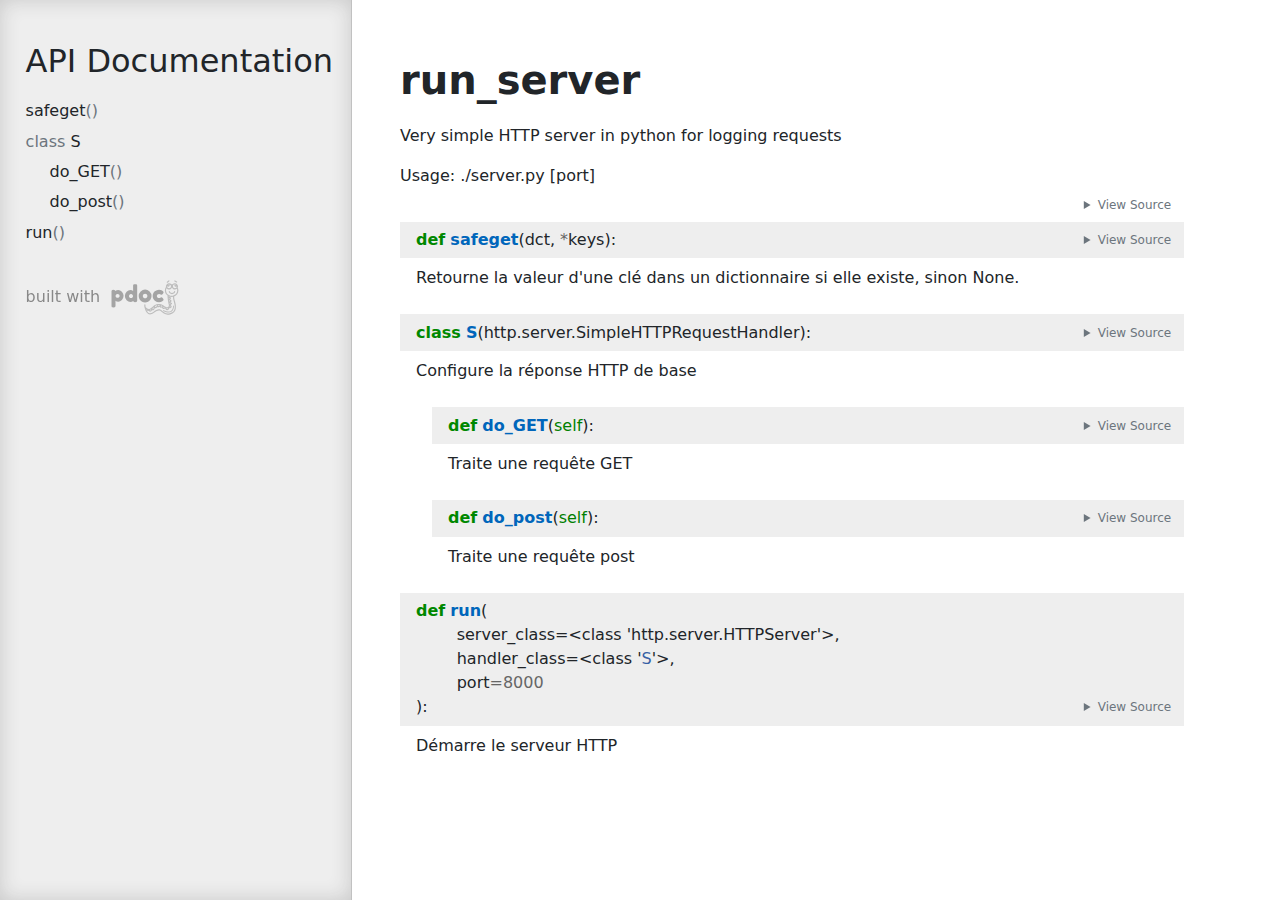
<file: docs/run_server.html>
<!doctype html>
<html lang="en">
<head>
    <meta charset="utf-8">
    <meta name="viewport" content="width=device-width, initial-scale=1">
    <meta name="generator" content="pdoc 15.0.0"/>
    <title>run_server API documentation</title>

    <style>/*! * Bootstrap Reboot v5.0.0 (https://getbootstrap.com/) * Copyright 2011-2021 The Bootstrap Authors * Copyright 2011-2021 Twitter, Inc. * Licensed under MIT (https://github.com/twbs/bootstrap/blob/main/LICENSE) * Forked from Normalize.css, licensed MIT (https://github.com/necolas/normalize.css/blob/master/LICENSE.md) */*,::after,::before{box-sizing:border-box}@media (prefers-reduced-motion:no-preference){:root{scroll-behavior:smooth}}body{margin:0;font-family:system-ui,-apple-system,"Segoe UI",Roboto,"Helvetica Neue",Arial,"Noto Sans","Liberation Sans",sans-serif,"Apple Color Emoji","Segoe UI Emoji","Segoe UI Symbol","Noto Color Emoji";font-size:1rem;font-weight:400;line-height:1.5;color:#212529;background-color:#fff;-webkit-text-size-adjust:100%;-webkit-tap-highlight-color:transparent}hr{margin:1rem 0;color:inherit;background-color:currentColor;border:0;opacity:.25}hr:not([size]){height:1px}h1,h2,h3,h4,h5,h6{margin-top:0;margin-bottom:.5rem;font-weight:500;line-height:1.2}h1{font-size:calc(1.375rem + 1.5vw)}@media (min-width:1200px){h1{font-size:2.5rem}}h2{font-size:calc(1.325rem + .9vw)}@media (min-width:1200px){h2{font-size:2rem}}h3{font-size:calc(1.3rem + .6vw)}@media (min-width:1200px){h3{font-size:1.75rem}}h4{font-size:calc(1.275rem + .3vw)}@media (min-width:1200px){h4{font-size:1.5rem}}h5{font-size:1.25rem}h6{font-size:1rem}p{margin-top:0;margin-bottom:1rem}abbr[data-bs-original-title],abbr[title]{-webkit-text-decoration:underline dotted;text-decoration:underline dotted;cursor:help;-webkit-text-decoration-skip-ink:none;text-decoration-skip-ink:none}address{margin-bottom:1rem;font-style:normal;line-height:inherit}ol,ul{padding-left:2rem}dl,ol,ul{margin-top:0;margin-bottom:1rem}ol ol,ol ul,ul ol,ul ul{margin-bottom:0}dt{font-weight:700}dd{margin-bottom:.5rem;margin-left:0}blockquote{margin:0 0 1rem}b,strong{font-weight:bolder}small{font-size:.875em}mark{padding:.2em;background-color:#fcf8e3}sub,sup{position:relative;font-size:.75em;line-height:0;vertical-align:baseline}sub{bottom:-.25em}sup{top:-.5em}a{color:#0d6efd;text-decoration:underline}a:hover{color:#0a58ca}a:not([href]):not([class]),a:not([href]):not([class]):hover{color:inherit;text-decoration:none}code,kbd,pre,samp{font-family:SFMono-Regular,Menlo,Monaco,Consolas,"Liberation Mono","Courier New",monospace;font-size:1em;direction:ltr;unicode-bidi:bidi-override}pre{display:block;margin-top:0;margin-bottom:1rem;overflow:auto;font-size:.875em}pre code{font-size:inherit;color:inherit;word-break:normal}code{font-size:.875em;color:#d63384;word-wrap:break-word}a>code{color:inherit}kbd{padding:.2rem .4rem;font-size:.875em;color:#fff;background-color:#212529;border-radius:.2rem}kbd kbd{padding:0;font-size:1em;font-weight:700}figure{margin:0 0 1rem}img,svg{vertical-align:middle}table{caption-side:bottom;border-collapse:collapse}caption{padding-top:.5rem;padding-bottom:.5rem;color:#6c757d;text-align:left}th{text-align:inherit;text-align:-webkit-match-parent}tbody,td,tfoot,th,thead,tr{border-color:inherit;border-style:solid;border-width:0}label{display:inline-block}button{border-radius:0}button:focus:not(:focus-visible){outline:0}button,input,optgroup,select,textarea{margin:0;font-family:inherit;font-size:inherit;line-height:inherit}button,select{text-transform:none}[role=button]{cursor:pointer}select{word-wrap:normal}select:disabled{opacity:1}[list]::-webkit-calendar-picker-indicator{display:none}[type=button],[type=reset],[type=submit],button{-webkit-appearance:button}[type=button]:not(:disabled),[type=reset]:not(:disabled),[type=submit]:not(:disabled),button:not(:disabled){cursor:pointer}::-moz-focus-inner{padding:0;border-style:none}textarea{resize:vertical}fieldset{min-width:0;padding:0;margin:0;border:0}legend{float:left;width:100%;padding:0;margin-bottom:.5rem;font-size:calc(1.275rem + .3vw);line-height:inherit}@media (min-width:1200px){legend{font-size:1.5rem}}legend+*{clear:left}::-webkit-datetime-edit-day-field,::-webkit-datetime-edit-fields-wrapper,::-webkit-datetime-edit-hour-field,::-webkit-datetime-edit-minute,::-webkit-datetime-edit-month-field,::-webkit-datetime-edit-text,::-webkit-datetime-edit-year-field{padding:0}::-webkit-inner-spin-button{height:auto}[type=search]{outline-offset:-2px;-webkit-appearance:textfield}::-webkit-search-decoration{-webkit-appearance:none}::-webkit-color-swatch-wrapper{padding:0}::file-selector-button{font:inherit}::-webkit-file-upload-button{font:inherit;-webkit-appearance:button}output{display:inline-block}iframe{border:0}summary{display:list-item;cursor:pointer}progress{vertical-align:baseline}[hidden]{display:none!important}</style>
    <style>/*! syntax-highlighting.css */pre{line-height:125%;}span.linenos{color:inherit; background-color:transparent; padding-left:5px; padding-right:20px;}.pdoc-code .hll{background-color:#ffffcc}.pdoc-code{background:#f8f8f8;}.pdoc-code .c{color:#3D7B7B; font-style:italic}.pdoc-code .err{border:1px solid #FF0000}.pdoc-code .k{color:#008000; font-weight:bold}.pdoc-code .o{color:#666666}.pdoc-code .ch{color:#3D7B7B; font-style:italic}.pdoc-code .cm{color:#3D7B7B; font-style:italic}.pdoc-code .cp{color:#9C6500}.pdoc-code .cpf{color:#3D7B7B; font-style:italic}.pdoc-code .c1{color:#3D7B7B; font-style:italic}.pdoc-code .cs{color:#3D7B7B; font-style:italic}.pdoc-code .gd{color:#A00000}.pdoc-code .ge{font-style:italic}.pdoc-code .gr{color:#E40000}.pdoc-code .gh{color:#000080; font-weight:bold}.pdoc-code .gi{color:#008400}.pdoc-code .go{color:#717171}.pdoc-code .gp{color:#000080; font-weight:bold}.pdoc-code .gs{font-weight:bold}.pdoc-code .gu{color:#800080; font-weight:bold}.pdoc-code .gt{color:#0044DD}.pdoc-code .kc{color:#008000; font-weight:bold}.pdoc-code .kd{color:#008000; font-weight:bold}.pdoc-code .kn{color:#008000; font-weight:bold}.pdoc-code .kp{color:#008000}.pdoc-code .kr{color:#008000; font-weight:bold}.pdoc-code .kt{color:#B00040}.pdoc-code .m{color:#666666}.pdoc-code .s{color:#BA2121}.pdoc-code .na{color:#687822}.pdoc-code .nb{color:#008000}.pdoc-code .nc{color:#0000FF; font-weight:bold}.pdoc-code .no{color:#880000}.pdoc-code .nd{color:#AA22FF}.pdoc-code .ni{color:#717171; font-weight:bold}.pdoc-code .ne{color:#CB3F38; font-weight:bold}.pdoc-code .nf{color:#0000FF}.pdoc-code .nl{color:#767600}.pdoc-code .nn{color:#0000FF; font-weight:bold}.pdoc-code .nt{color:#008000; font-weight:bold}.pdoc-code .nv{color:#19177C}.pdoc-code .ow{color:#AA22FF; font-weight:bold}.pdoc-code .w{color:#bbbbbb}.pdoc-code .mb{color:#666666}.pdoc-code .mf{color:#666666}.pdoc-code .mh{color:#666666}.pdoc-code .mi{color:#666666}.pdoc-code .mo{color:#666666}.pdoc-code .sa{color:#BA2121}.pdoc-code .sb{color:#BA2121}.pdoc-code .sc{color:#BA2121}.pdoc-code .dl{color:#BA2121}.pdoc-code .sd{color:#BA2121; font-style:italic}.pdoc-code .s2{color:#BA2121}.pdoc-code .se{color:#AA5D1F; font-weight:bold}.pdoc-code .sh{color:#BA2121}.pdoc-code .si{color:#A45A77; font-weight:bold}.pdoc-code .sx{color:#008000}.pdoc-code .sr{color:#A45A77}.pdoc-code .s1{color:#BA2121}.pdoc-code .ss{color:#19177C}.pdoc-code .bp{color:#008000}.pdoc-code .fm{color:#0000FF}.pdoc-code .vc{color:#19177C}.pdoc-code .vg{color:#19177C}.pdoc-code .vi{color:#19177C}.pdoc-code .vm{color:#19177C}.pdoc-code .il{color:#666666}</style>
    <style>/*! theme.css */:root{--pdoc-background:#fff;}.pdoc{--text:#212529;--muted:#6c757d;--link:#3660a5;--link-hover:#1659c5;--code:#f8f8f8;--active:#fff598;--accent:#eee;--accent2:#c1c1c1;--nav-hover:rgba(255, 255, 255, 0.5);--name:#0066BB;--def:#008800;--annotation:#007020;}</style>
    <style>/*! layout.css */html, body{width:100%;height:100%;}html, main{scroll-behavior:smooth;}body{background-color:var(--pdoc-background);}@media (max-width:769px){#navtoggle{cursor:pointer;position:absolute;width:50px;height:40px;top:1rem;right:1rem;border-color:var(--text);color:var(--text);display:flex;opacity:0.8;z-index:999;}#navtoggle:hover{opacity:1;}#togglestate + div{display:none;}#togglestate:checked + div{display:inherit;}main, header{padding:2rem 3vw;}header + main{margin-top:-3rem;}.git-button{display:none !important;}nav input[type="search"]{max-width:77%;}nav input[type="search"]:first-child{margin-top:-6px;}nav input[type="search"]:valid ~ *{display:none !important;}}@media (min-width:770px){:root{--sidebar-width:clamp(12.5rem, 28vw, 22rem);}nav{position:fixed;overflow:auto;height:100vh;width:var(--sidebar-width);}main, header{padding:3rem 2rem 3rem calc(var(--sidebar-width) + 3rem);width:calc(54rem + var(--sidebar-width));max-width:100%;}header + main{margin-top:-4rem;}#navtoggle{display:none;}}#togglestate{position:absolute;height:0;opacity:0;}nav.pdoc{--pad:clamp(0.5rem, 2vw, 1.75rem);--indent:1.5rem;background-color:var(--accent);border-right:1px solid var(--accent2);box-shadow:0 0 20px rgba(50, 50, 50, .2) inset;padding:0 0 0 var(--pad);overflow-wrap:anywhere;scrollbar-width:thin; scrollbar-color:var(--accent2) transparent; z-index:1}nav.pdoc::-webkit-scrollbar{width:.4rem; }nav.pdoc::-webkit-scrollbar-thumb{background-color:var(--accent2); }nav.pdoc > div{padding:var(--pad) 0;}nav.pdoc .module-list-button{display:inline-flex;align-items:center;color:var(--text);border-color:var(--muted);margin-bottom:1rem;}nav.pdoc .module-list-button:hover{border-color:var(--text);}nav.pdoc input[type=search]{display:block;outline-offset:0;width:calc(100% - var(--pad));}nav.pdoc .logo{max-width:calc(100% - var(--pad));max-height:35vh;display:block;margin:0 auto 1rem;transform:translate(calc(-.5 * var(--pad)), 0);}nav.pdoc ul{list-style:none;padding-left:0;}nav.pdoc > div > ul{margin-left:calc(0px - var(--pad));}nav.pdoc li a{padding:.2rem 0 .2rem calc(var(--pad) + var(--indent));}nav.pdoc > div > ul > li > a{padding-left:var(--pad);}nav.pdoc li{transition:all 100ms;}nav.pdoc li:hover{background-color:var(--nav-hover);}nav.pdoc a, nav.pdoc a:hover{color:var(--text);}nav.pdoc a{display:block;}nav.pdoc > h2:first-of-type{margin-top:1.5rem;}nav.pdoc .class:before{content:"class ";color:var(--muted);}nav.pdoc .function:after{content:"()";color:var(--muted);}nav.pdoc footer:before{content:"";display:block;width:calc(100% - var(--pad));border-top:solid var(--accent2) 1px;margin-top:1.5rem;padding-top:.5rem;}nav.pdoc footer{font-size:small;}</style>
    <style>/*! content.css */.pdoc{color:var(--text);box-sizing:border-box;line-height:1.5;background:none;}.pdoc .pdoc-button{cursor:pointer;display:inline-block;border:solid black 1px;border-radius:2px;font-size:.75rem;padding:calc(0.5em - 1px) 1em;transition:100ms all;}.pdoc .alert{padding:1rem 1rem 1rem calc(1.5rem + 24px);border:1px solid transparent;border-radius:.25rem;background-repeat:no-repeat;background-position:.75rem center;margin-bottom:1rem;}.pdoc .alert > em{display:none;}.pdoc .alert > *:last-child{margin-bottom:0;}.pdoc .alert.note {color:#084298;background-color:#cfe2ff;border-color:#b6d4fe;background-image:url("data:image/svg+xml,%3Csvg%20xmlns%3D%22http%3A//www.w3.org/2000/svg%22%20width%3D%2224%22%20height%3D%2224%22%20fill%3D%22%23084298%22%20viewBox%3D%220%200%2016%2016%22%3E%3Cpath%20d%3D%22M8%2016A8%208%200%201%200%208%200a8%208%200%200%200%200%2016zm.93-9.412-1%204.705c-.07.34.029.533.304.533.194%200%20.487-.07.686-.246l-.088.416c-.287.346-.92.598-1.465.598-.703%200-1.002-.422-.808-1.319l.738-3.468c.064-.293.006-.399-.287-.47l-.451-.081.082-.381%202.29-.287zM8%205.5a1%201%200%201%201%200-2%201%201%200%200%201%200%202z%22/%3E%3C/svg%3E");}.pdoc .alert.warning{color:#664d03;background-color:#fff3cd;border-color:#ffecb5;background-image:url("data:image/svg+xml,%3Csvg%20xmlns%3D%22http%3A//www.w3.org/2000/svg%22%20width%3D%2224%22%20height%3D%2224%22%20fill%3D%22%23664d03%22%20viewBox%3D%220%200%2016%2016%22%3E%3Cpath%20d%3D%22M8.982%201.566a1.13%201.13%200%200%200-1.96%200L.165%2013.233c-.457.778.091%201.767.98%201.767h13.713c.889%200%201.438-.99.98-1.767L8.982%201.566zM8%205c.535%200%20.954.462.9.995l-.35%203.507a.552.552%200%200%201-1.1%200L7.1%205.995A.905.905%200%200%201%208%205zm.002%206a1%201%200%201%201%200%202%201%201%200%200%201%200-2z%22/%3E%3C/svg%3E");}.pdoc .alert.danger{color:#842029;background-color:#f8d7da;border-color:#f5c2c7;background-image:url("data:image/svg+xml,%3Csvg%20xmlns%3D%22http%3A//www.w3.org/2000/svg%22%20width%3D%2224%22%20height%3D%2224%22%20fill%3D%22%23842029%22%20viewBox%3D%220%200%2016%2016%22%3E%3Cpath%20d%3D%22M5.52.359A.5.5%200%200%201%206%200h4a.5.5%200%200%201%20.474.658L8.694%206H12.5a.5.5%200%200%201%20.395.807l-7%209a.5.5%200%200%201-.873-.454L6.823%209.5H3.5a.5.5%200%200%201-.48-.641l2.5-8.5z%22/%3E%3C/svg%3E");}.pdoc .visually-hidden{position:absolute !important;width:1px !important;height:1px !important;padding:0 !important;margin:-1px !important;overflow:hidden !important;clip:rect(0, 0, 0, 0) !important;white-space:nowrap !important;border:0 !important;}.pdoc h1, .pdoc h2, .pdoc h3{font-weight:300;margin:.3em 0;padding:.2em 0;}.pdoc > section:not(.module-info) h1{font-size:1.5rem;font-weight:500;}.pdoc > section:not(.module-info) h2{font-size:1.4rem;font-weight:500;}.pdoc > section:not(.module-info) h3{font-size:1.3rem;font-weight:500;}.pdoc > section:not(.module-info) h4{font-size:1.2rem;}.pdoc > section:not(.module-info) h5{font-size:1.1rem;}.pdoc a{text-decoration:none;color:var(--link);}.pdoc a:hover{color:var(--link-hover);}.pdoc blockquote{margin-left:2rem;}.pdoc pre{border-top:1px solid var(--accent2);border-bottom:1px solid var(--accent2);margin-top:0;margin-bottom:1em;padding:.5rem 0 .5rem .5rem;overflow-x:auto;background-color:var(--code);}.pdoc code{color:var(--text);padding:.2em .4em;margin:0;font-size:85%;background-color:var(--accent);border-radius:6px;}.pdoc a > code{color:inherit;}.pdoc pre > code{display:inline-block;font-size:inherit;background:none;border:none;padding:0;}.pdoc > section:not(.module-info){margin-bottom:1.5rem;}.pdoc .modulename{margin-top:0;font-weight:bold;}.pdoc .modulename a{color:var(--link);transition:100ms all;}.pdoc .git-button{float:right;border:solid var(--link) 1px;}.pdoc .git-button:hover{background-color:var(--link);color:var(--pdoc-background);}.view-source-toggle-state,.view-source-toggle-state ~ .pdoc-code{display:none;}.view-source-toggle-state:checked ~ .pdoc-code{display:block;}.view-source-button{display:inline-block;float:right;font-size:.75rem;line-height:1.5rem;color:var(--muted);padding:0 .4rem 0 1.3rem;cursor:pointer;text-indent:-2px;}.view-source-button > span{visibility:hidden;}.module-info .view-source-button{float:none;display:flex;justify-content:flex-end;margin:-1.2rem .4rem -.2rem 0;}.view-source-button::before{position:absolute;content:"View Source";display:list-item;list-style-type:disclosure-closed;}.view-source-toggle-state:checked ~ .attr .view-source-button::before,.view-source-toggle-state:checked ~ .view-source-button::before{list-style-type:disclosure-open;}.pdoc .docstring{margin-bottom:1.5rem;}.pdoc section:not(.module-info) .docstring{margin-left:clamp(0rem, 5vw - 2rem, 1rem);}.pdoc .docstring .pdoc-code{margin-left:1em;margin-right:1em;}.pdoc h1:target,.pdoc h2:target,.pdoc h3:target,.pdoc h4:target,.pdoc h5:target,.pdoc h6:target,.pdoc .pdoc-code > pre > span:target{background-color:var(--active);box-shadow:-1rem 0 0 0 var(--active);}.pdoc .pdoc-code > pre > span:target{display:block;}.pdoc div:target > .attr,.pdoc section:target > .attr,.pdoc dd:target > a{background-color:var(--active);}.pdoc *{scroll-margin:2rem;}.pdoc .pdoc-code .linenos{user-select:none;}.pdoc .attr:hover{filter:contrast(0.95);}.pdoc section, .pdoc .classattr{position:relative;}.pdoc .headerlink{--width:clamp(1rem, 3vw, 2rem);position:absolute;top:0;left:calc(0rem - var(--width));transition:all 100ms ease-in-out;opacity:0;}.pdoc .headerlink::before{content:"#";display:block;text-align:center;width:var(--width);height:2.3rem;line-height:2.3rem;font-size:1.5rem;}.pdoc .attr:hover ~ .headerlink,.pdoc *:target > .headerlink,.pdoc .headerlink:hover{opacity:1;}.pdoc .attr{display:block;margin:.5rem 0 .5rem;padding:.4rem .4rem .4rem 1rem;background-color:var(--accent);overflow-x:auto;}.pdoc .classattr{margin-left:2rem;}.pdoc .decorator-deprecated{color:#842029;}.pdoc .decorator-deprecated ~ span{filter:grayscale(1) opacity(0.8);}.pdoc .name{color:var(--name);font-weight:bold;}.pdoc .def{color:var(--def);font-weight:bold;}.pdoc .signature{background-color:transparent;}.pdoc .param, .pdoc .return-annotation{white-space:pre;}.pdoc .signature.multiline .param{display:block;}.pdoc .signature.condensed .param{display:inline-block;}.pdoc .annotation{color:var(--annotation);}.pdoc .view-value-toggle-state,.pdoc .view-value-toggle-state ~ .default_value{display:none;}.pdoc .view-value-toggle-state:checked ~ .default_value{display:inherit;}.pdoc .view-value-button{font-size:.5rem;vertical-align:middle;border-style:dashed;margin-top:-0.1rem;}.pdoc .view-value-button:hover{background:white;}.pdoc .view-value-button::before{content:"show";text-align:center;width:2.2em;display:inline-block;}.pdoc .view-value-toggle-state:checked ~ .view-value-button::before{content:"hide";}.pdoc .inherited{margin-left:2rem;}.pdoc .inherited dt{font-weight:700;}.pdoc .inherited dt, .pdoc .inherited dd{display:inline;margin-left:0;margin-bottom:.5rem;}.pdoc .inherited dd:not(:last-child):after{content:", ";}.pdoc .inherited .class:before{content:"class ";}.pdoc .inherited .function a:after{content:"()";}.pdoc .search-result .docstring{overflow:auto;max-height:25vh;}.pdoc .search-result.focused > .attr{background-color:var(--active);}.pdoc .attribution{margin-top:2rem;display:block;opacity:0.5;transition:all 200ms;filter:grayscale(100%);}.pdoc .attribution:hover{opacity:1;filter:grayscale(0%);}.pdoc .attribution img{margin-left:5px;height:35px;vertical-align:middle;width:70px;transition:all 200ms;}.pdoc table{display:block;width:max-content;max-width:100%;overflow:auto;margin-bottom:1rem;}.pdoc table th{font-weight:600;}.pdoc table th, .pdoc table td{padding:6px 13px;border:1px solid var(--accent2);}</style>
    <style>/*! custom.css */</style></head>
<body>
    <nav class="pdoc">
        <label id="navtoggle" for="togglestate" class="pdoc-button"><svg xmlns="http://www.w3.org/2000/svg" viewBox="0 0 30 30"><path stroke-linecap="round" stroke="currentColor" stroke-miterlimit="10" stroke-width="2" d="M4 7h22M4 15h22M4 23h22"/></svg></label>
        <input id="togglestate" type="checkbox" aria-hidden="true" tabindex="-1">
        <div>




            <h2>API Documentation</h2>
                <ul class="memberlist">
            <li>
                    <a class="function" href="#safeget">safeget</a>
            </li>
            <li>
                    <a class="class" href="#S">S</a>
                            <ul class="memberlist">
                        <li>
                                <a class="function" href="#S.do_GET">do_GET</a>
                        </li>
                        <li>
                                <a class="function" href="#S.do_post">do_post</a>
                        </li>
                </ul>

            </li>
            <li>
                    <a class="function" href="#run">run</a>
            </li>
    </ul>



        <a class="attribution" title="pdoc: Python API documentation generator" href="https://pdoc.dev" target="_blank">
            built with <span class="visually-hidden">pdoc</span><img
                alt="pdoc logo"
                src="data:image/svg+xml,%3Csvg%20xmlns%3D%22http%3A//www.w3.org/2000/svg%22%20role%3D%22img%22%20aria-label%3D%22pdoc%20logo%22%20width%3D%22300%22%20height%3D%22150%22%20viewBox%3D%22-1%200%2060%2030%22%3E%3Ctitle%3Epdoc%3C/title%3E%3Cpath%20d%3D%22M29.621%2021.293c-.011-.273-.214-.475-.511-.481a.5.5%200%200%200-.489.503l-.044%201.393c-.097.551-.695%201.215-1.566%201.704-.577.428-1.306.486-2.193.182-1.426-.617-2.467-1.654-3.304-2.487l-.173-.172a3.43%203.43%200%200%200-.365-.306.49.49%200%200%200-.286-.196c-1.718-1.06-4.931-1.47-7.353.191l-.219.15c-1.707%201.187-3.413%202.131-4.328%201.03-.02-.027-.49-.685-.141-1.763.233-.721.546-2.408.772-4.076.042-.09.067-.187.046-.288.166-1.347.277-2.625.241-3.351%201.378-1.008%202.271-2.586%202.271-4.362%200-.976-.272-1.935-.788-2.774-.057-.094-.122-.18-.184-.268.033-.167.052-.339.052-.516%200-1.477-1.202-2.679-2.679-2.679-.791%200-1.496.352-1.987.9a6.3%206.3%200%200%200-1.001.029c-.492-.564-1.207-.929-2.012-.929-1.477%200-2.679%201.202-2.679%202.679A2.65%202.65%200%200%200%20.97%206.554c-.383.747-.595%201.572-.595%202.41%200%202.311%201.507%204.29%203.635%205.107-.037.699-.147%202.27-.423%203.294l-.137.461c-.622%202.042-2.515%208.257%201.727%2010.643%201.614.908%203.06%201.248%204.317%201.248%202.665%200%204.492-1.524%205.322-2.401%201.476-1.559%202.886-1.854%206.491.82%201.877%201.393%203.514%201.753%204.861%201.068%202.223-1.713%202.811-3.867%203.399-6.374.077-.846.056-1.469.054-1.537zm-4.835%204.313c-.054.305-.156.586-.242.629-.034-.007-.131-.022-.307-.157-.145-.111-.314-.478-.456-.908.221.121.432.25.675.355.115.039.219.051.33.081zm-2.251-1.238c-.05.33-.158.648-.252.694-.022.001-.125-.018-.307-.157-.217-.166-.488-.906-.639-1.573.358.344.754.693%201.198%201.036zm-3.887-2.337c-.006-.116-.018-.231-.041-.342.635.145%201.189.368%201.599.625.097.231.166.481.174.642-.03.049-.055.101-.067.158-.046.013-.128.026-.298.004-.278-.037-.901-.57-1.367-1.087zm-1.127-.497c.116.306.176.625.12.71-.019.014-.117.045-.345.016-.206-.027-.604-.332-.986-.695.41-.051.816-.056%201.211-.031zm-4.535%201.535c.209.22.379.47.358.598-.006.041-.088.138-.351.234-.144.055-.539-.063-.979-.259a11.66%2011.66%200%200%200%20.972-.573zm.983-.664c.359-.237.738-.418%201.126-.554.25.237.479.548.457.694-.006.042-.087.138-.351.235-.174.064-.694-.105-1.232-.375zm-3.381%201.794c-.022.145-.061.29-.149.401-.133.166-.358.248-.69.251h-.002c-.133%200-.306-.26-.45-.621.417.091.854.07%201.291-.031zm-2.066-8.077a4.78%204.78%200%200%201-.775-.584c.172-.115.505-.254.88-.378l-.105.962zm-.331%202.302a10.32%2010.32%200%200%201-.828-.502c.202-.143.576-.328.984-.49l-.156.992zm-.45%202.157l-.701-.403c.214-.115.536-.249.891-.376a11.57%2011.57%200%200%201-.19.779zm-.181%201.716c.064.398.194.702.298.893-.194-.051-.435-.162-.736-.398.061-.119.224-.3.438-.495zM8.87%204.141c0%20.152-.123.276-.276.276s-.275-.124-.275-.276.123-.276.276-.276.275.124.275.276zm-.735-.389a1.15%201.15%200%200%200-.314.783%201.16%201.16%200%200%200%201.162%201.162c.457%200%20.842-.27%201.032-.653.026.117.042.238.042.362a1.68%201.68%200%200%201-1.679%201.679%201.68%201.68%200%200%201-1.679-1.679c0-.843.626-1.535%201.436-1.654zM5.059%205.406A1.68%201.68%200%200%201%203.38%207.085a1.68%201.68%200%200%201-1.679-1.679c0-.037.009-.072.011-.109.21.3.541.508.935.508a1.16%201.16%200%200%200%201.162-1.162%201.14%201.14%200%200%200-.474-.912c.015%200%20.03-.005.045-.005.926.001%201.679.754%201.679%201.68zM3.198%204.141c0%20.152-.123.276-.276.276s-.275-.124-.275-.276.123-.276.276-.276.275.124.275.276zM1.375%208.964c0-.52.103-1.035.288-1.52.466.394%201.06.64%201.717.64%201.144%200%202.116-.725%202.499-1.738.383%201.012%201.355%201.738%202.499%201.738.867%200%201.631-.421%202.121-1.062.307.605.478%201.267.478%201.942%200%202.486-2.153%204.51-4.801%204.51s-4.801-2.023-4.801-4.51zm24.342%2019.349c-.985.498-2.267.168-3.813-.979-3.073-2.281-5.453-3.199-7.813-.705-1.315%201.391-4.163%203.365-8.423.97-3.174-1.786-2.239-6.266-1.261-9.479l.146-.492c.276-1.02.395-2.457.444-3.268a6.11%206.11%200%200%200%201.18.115%206.01%206.01%200%200%200%202.536-.562l-.006.175c-.802.215-1.848.612-2.021%201.25-.079.295.021.601.274.837.219.203.415.364.598.501-.667.304-1.243.698-1.311%201.179-.02.144-.022.507.393.787.213.144.395.26.564.365-1.285.521-1.361.96-1.381%201.126-.018.142-.011.496.427.746l.854.489c-.473.389-.971.914-.999%201.429-.018.278.095.532.316.713.675.556%201.231.721%201.653.721.059%200%20.104-.014.158-.02.207.707.641%201.64%201.513%201.64h.013c.8-.008%201.236-.345%201.462-.626.173-.216.268-.457.325-.692.424.195.93.374%201.372.374.151%200%20.294-.021.423-.068.732-.27.944-.704.993-1.021.009-.061.003-.119.002-.179.266.086.538.147.789.147.15%200%20.294-.021.423-.069.542-.2.797-.489.914-.754.237.147.478.258.704.288.106.014.205.021.296.021.356%200%20.595-.101.767-.229.438.435%201.094.992%201.656%201.067.106.014.205.021.296.021a1.56%201.56%200%200%200%20.323-.035c.17.575.453%201.289.866%201.605.358.273.665.362.914.362a.99.99%200%200%200%20.421-.093%201.03%201.03%200%200%200%20.245-.164c.168.428.39.846.68%201.068.358.273.665.362.913.362a.99.99%200%200%200%20.421-.093c.317-.148.512-.448.639-.762.251.157.495.257.726.257.127%200%20.25-.024.37-.071.427-.17.706-.617.841-1.314.022-.015.047-.022.068-.038.067-.051.133-.104.196-.159-.443%201.486-1.107%202.761-2.086%203.257zM8.66%209.925a.5.5%200%201%200-1%200c0%20.653-.818%201.205-1.787%201.205s-1.787-.552-1.787-1.205a.5.5%200%201%200-1%200c0%201.216%201.25%202.205%202.787%202.205s2.787-.989%202.787-2.205zm4.4%2015.965l-.208.097c-2.661%201.258-4.708%201.436-6.086.527-1.542-1.017-1.88-3.19-1.844-4.198a.4.4%200%200%200-.385-.414c-.242-.029-.406.164-.414.385-.046%201.249.367%203.686%202.202%204.896.708.467%201.547.7%202.51.7%201.248%200%202.706-.392%204.362-1.174l.185-.086a.4.4%200%200%200%20.205-.527c-.089-.204-.326-.291-.527-.206zM9.547%202.292c.093.077.205.114.317.114a.5.5%200%200%200%20.318-.886L8.817.397a.5.5%200%200%200-.703.068.5.5%200%200%200%20.069.703l1.364%201.124zm-7.661-.065c.086%200%20.173-.022.253-.068l1.523-.893a.5.5%200%200%200-.506-.863l-1.523.892a.5.5%200%200%200-.179.685c.094.158.261.247.432.247z%22%20transform%3D%22matrix%28-1%200%200%201%2058%200%29%22%20fill%3D%22%233bb300%22/%3E%3Cpath%20d%3D%22M.3%2021.86V10.18q0-.46.02-.68.04-.22.18-.5.28-.54%201.34-.54%201.06%200%201.42.28.38.26.44.78.76-1.04%202.38-1.04%201.64%200%203.1%201.54%201.46%201.54%201.46%203.58%200%202.04-1.46%203.58-1.44%201.54-3.08%201.54-1.64%200-2.38-.92v4.04q0%20.46-.04.68-.02.22-.18.5-.14.3-.5.42-.36.12-.98.12-.62%200-1-.12-.36-.12-.52-.4-.14-.28-.18-.5-.02-.22-.02-.68zm3.96-9.42q-.46.54-.46%201.18%200%20.64.46%201.18.48.52%201.2.52.74%200%201.24-.52.52-.52.52-1.18%200-.66-.48-1.18-.48-.54-1.26-.54-.76%200-1.22.54zm14.741-8.36q.16-.3.54-.42.38-.12%201-.12.64%200%201.02.12.38.12.52.42.16.3.18.54.04.22.04.68v11.94q0%20.46-.04.7-.02.22-.18.5-.3.54-1.7.54-1.38%200-1.54-.98-.84.96-2.34.96-1.8%200-3.28-1.56-1.48-1.58-1.48-3.66%200-2.1%201.48-3.68%201.5-1.58%203.28-1.58%201.48%200%202.3%201v-4.2q0-.46.02-.68.04-.24.18-.52zm-3.24%2010.86q.52.54%201.26.54.74%200%201.22-.54.5-.54.5-1.18%200-.66-.48-1.22-.46-.56-1.26-.56-.8%200-1.28.56-.48.54-.48%201.2%200%20.66.52%201.2zm7.833-1.2q0-2.4%201.68-3.96%201.68-1.56%203.84-1.56%202.16%200%203.82%201.56%201.66%201.54%201.66%203.94%200%201.66-.86%202.96-.86%201.28-2.1%201.9-1.22.6-2.54.6-1.32%200-2.56-.64-1.24-.66-2.1-1.92-.84-1.28-.84-2.88zm4.18%201.44q.64.48%201.3.48.66%200%201.32-.5.66-.5.66-1.48%200-.98-.62-1.46-.62-.48-1.34-.48-.72%200-1.34.5-.62.5-.62%201.48%200%20.96.64%201.46zm11.412-1.44q0%20.84.56%201.32.56.46%201.18.46.64%200%201.18-.36.56-.38.9-.38.6%200%201.46%201.06.46.58.46%201.04%200%20.76-1.1%201.42-1.14.8-2.8.8-1.86%200-3.58-1.34-.82-.64-1.34-1.7-.52-1.08-.52-2.36%200-1.3.52-2.34.52-1.06%201.34-1.7%201.66-1.32%203.54-1.32.76%200%201.48.22.72.2%201.06.4l.32.2q.36.24.56.38.52.4.52.92%200%20.5-.42%201.14-.72%201.1-1.38%201.1-.38%200-1.08-.44-.36-.34-1.04-.34-.66%200-1.24.48-.58.48-.58%201.34z%22%20fill%3D%22green%22/%3E%3C/svg%3E"/>
        </a>
</div>
    </nav>
    <main class="pdoc">
            <section class="module-info">
                    <h1 class="modulename">
run_server    </h1>

                <div class="docstring">
                    <p>Very simple HTTP server in python for logging requests</p>
                    <p>Usage: ./server.py [port]</p>

                </div>

                        <input id="mod-run_server-view-source" class="view-source-toggle-state" type="checkbox" aria-hidden="true" tabindex="-1">

                        <label class="view-source-button" for="mod-run_server-view-source"><span>View Source</span></label>

                        <div class="pdoc-code codehilite"><pre><span></span><span id="L-1"><a href="#L-1"><span class="linenos">  1</span></a><span class="ch">#!/usr/bin/env python3</span>
</span><span id="L-2"><a href="#L-2"><span class="linenos">  2</span></a><span class="sd">&quot;&quot;&quot;</span>
</span><span id="L-3"><a href="#L-3"><span class="linenos">  3</span></a><span class="sd">Very simple HTTP server in python for logging requests</span>
</span><span id="L-4"><a href="#L-4"><span class="linenos">  4</span></a><span class="sd">Usage::</span>
</span><span id="L-5"><a href="#L-5"><span class="linenos">  5</span></a><span class="sd">    ./server.py [&lt;port&gt;]</span>
</span><span id="L-6"><a href="#L-6"><span class="linenos">  6</span></a><span class="sd">&quot;&quot;&quot;</span>
</span><span id="L-7"><a href="#L-7"><span class="linenos">  7</span></a><span class="kn">from</span> <span class="nn">http.server</span> <span class="kn">import</span> <span class="n">HTTPServer</span><span class="p">,</span> <span class="n">SimpleHTTPRequestHandler</span>
</span><span id="L-8"><a href="#L-8"><span class="linenos">  8</span></a><span class="kn">import</span> <span class="nn">logging</span>
</span><span id="L-9"><a href="#L-9"><span class="linenos">  9</span></a><span class="kn">from</span> <span class="nn">urllib.parse</span> <span class="kn">import</span> <span class="n">parse_qs</span>
</span><span id="L-10"><a href="#L-10"><span class="linenos"> 10</span></a><span class="kn">import</span> <span class="nn">re</span>
</span><span id="L-11"><a href="#L-11"><span class="linenos"> 11</span></a>
</span><span id="L-12"><a href="#L-12"><span class="linenos"> 12</span></a><span class="c1"># Configurer le logging pour inclure tous les niveaux (DEBUG, INFO, WARNING, ERROR, CRITICAL)</span>
</span><span id="L-13"><a href="#L-13"><span class="linenos"> 13</span></a><span class="n">logging</span><span class="o">.</span><span class="n">basicConfig</span><span class="p">(</span>
</span><span id="L-14"><a href="#L-14"><span class="linenos"> 14</span></a>    <span class="n">level</span><span class="o">=</span><span class="n">logging</span><span class="o">.</span><span class="n">DEBUG</span><span class="p">,</span>  <span class="c1"># Niveau de log par défaut</span>
</span><span id="L-15"><a href="#L-15"><span class="linenos"> 15</span></a>    <span class="nb">format</span><span class="o">=</span><span class="s1">&#39;</span><span class="si">%(asctime)s</span><span class="s1"> - </span><span class="si">%(levelname)s</span><span class="s1"> - </span><span class="si">%(message)s</span><span class="s1">&#39;</span><span class="p">,</span>  <span class="c1"># Format des logs</span>
</span><span id="L-16"><a href="#L-16"><span class="linenos"> 16</span></a>    <span class="n">handlers</span><span class="o">=</span><span class="p">[</span>
</span><span id="L-17"><a href="#L-17"><span class="linenos"> 17</span></a>        <span class="n">logging</span><span class="o">.</span><span class="n">FileHandler</span><span class="p">(</span><span class="s1">&#39;app.log&#39;</span><span class="p">),</span>  <span class="c1"># Écrire les logs dans un fichier &#39;app.log&#39;</span>
</span><span id="L-18"><a href="#L-18"><span class="linenos"> 18</span></a>        <span class="n">logging</span><span class="o">.</span><span class="n">StreamHandler</span><span class="p">()</span>  <span class="c1"># Afficher les logs dans la console</span>
</span><span id="L-19"><a href="#L-19"><span class="linenos"> 19</span></a>    <span class="p">]</span>
</span><span id="L-20"><a href="#L-20"><span class="linenos"> 20</span></a><span class="p">)</span>
</span><span id="L-21"><a href="#L-21"><span class="linenos"> 21</span></a>
</span><span id="L-22"><a href="#L-22"><span class="linenos"> 22</span></a><span class="k">def</span> <span class="nf">safeget</span><span class="p">(</span><span class="n">dct</span><span class="p">,</span> <span class="o">*</span><span class="n">keys</span><span class="p">):</span>
</span><span id="L-23"><a href="#L-23"><span class="linenos"> 23</span></a><span class="w">    </span><span class="sd">&quot;&quot;&quot;Retourne la valeur d&#39;une clé dans un dictionnaire si elle existe, sinon None.&quot;&quot;&quot;</span>
</span><span id="L-24"><a href="#L-24"><span class="linenos"> 24</span></a>    <span class="k">for</span> <span class="n">key</span> <span class="ow">in</span> <span class="n">keys</span><span class="p">:</span>
</span><span id="L-25"><a href="#L-25"><span class="linenos"> 25</span></a>        <span class="k">try</span><span class="p">:</span>
</span><span id="L-26"><a href="#L-26"><span class="linenos"> 26</span></a>            <span class="n">dct</span> <span class="o">=</span> <span class="n">dct</span><span class="p">[</span><span class="n">key</span><span class="p">]</span>
</span><span id="L-27"><a href="#L-27"><span class="linenos"> 27</span></a>        <span class="k">except</span> <span class="ne">KeyError</span><span class="p">:</span>
</span><span id="L-28"><a href="#L-28"><span class="linenos"> 28</span></a>            <span class="k">return</span> <span class="kc">None</span>
</span><span id="L-29"><a href="#L-29"><span class="linenos"> 29</span></a>    <span class="k">return</span> <span class="n">dct</span>
</span><span id="L-30"><a href="#L-30"><span class="linenos"> 30</span></a>
</span><span id="L-31"><a href="#L-31"><span class="linenos"> 31</span></a>
</span><span id="L-32"><a href="#L-32"><span class="linenos"> 32</span></a><span class="k">class</span> <span class="nc">S</span><span class="p">(</span><span class="n">SimpleHTTPRequestHandler</span><span class="p">):</span>
</span><span id="L-33"><a href="#L-33"><span class="linenos"> 33</span></a><span class="w">    </span><span class="sd">&quot;&quot;&quot;Configure la réponse HTTP de base&quot;&quot;&quot;</span>
</span><span id="L-34"><a href="#L-34"><span class="linenos"> 34</span></a>    <span class="k">def</span> <span class="nf">_set_response</span><span class="p">(</span><span class="bp">self</span><span class="p">):</span>
</span><span id="L-35"><a href="#L-35"><span class="linenos"> 35</span></a><span class="w">        </span><span class="sd">&quot;&quot;&quot;Définir la réponse HTTP de base (code 200, type HTML).&quot;&quot;&quot;</span>
</span><span id="L-36"><a href="#L-36"><span class="linenos"> 36</span></a>        <span class="bp">self</span><span class="o">.</span><span class="n">send_response</span><span class="p">(</span><span class="mi">200</span><span class="p">)</span>
</span><span id="L-37"><a href="#L-37"><span class="linenos"> 37</span></a>        <span class="bp">self</span><span class="o">.</span><span class="n">send_header</span><span class="p">(</span><span class="s1">&#39;Content-type&#39;</span><span class="p">,</span> <span class="s1">&#39;text/html&#39;</span><span class="p">)</span>
</span><span id="L-38"><a href="#L-38"><span class="linenos"> 38</span></a>        <span class="bp">self</span><span class="o">.</span><span class="n">end_headers</span><span class="p">()</span>
</span><span id="L-39"><a href="#L-39"><span class="linenos"> 39</span></a>        <span class="n">logging</span><span class="o">.</span><span class="n">debug</span><span class="p">(</span><span class="s2">&quot;Response set with 200 status code&quot;</span><span class="p">)</span>
</span><span id="L-40"><a href="#L-40"><span class="linenos"> 40</span></a>
</span><span id="L-41"><a href="#L-41"><span class="linenos"> 41</span></a>    <span class="k">def</span> <span class="nf">do_GET</span><span class="p">(</span><span class="bp">self</span><span class="p">):</span>
</span><span id="L-42"><a href="#L-42"><span class="linenos"> 42</span></a><span class="w">        </span><span class="sd">&quot;&quot;&quot;Traite une requête GET&quot;&quot;&quot;</span>
</span><span id="L-43"><a href="#L-43"><span class="linenos"> 43</span></a>        <span class="n">logging</span><span class="o">.</span><span class="n">info</span><span class="p">(</span><span class="s2">&quot;GET request,</span><span class="se">\n</span><span class="s2">Path: </span><span class="si">%s</span><span class="se">\n</span><span class="s2">Headers:</span><span class="se">\n</span><span class="si">%s</span><span class="se">\n</span><span class="s2">&quot;</span><span class="p">,</span> <span class="nb">str</span><span class="p">(</span><span class="bp">self</span><span class="o">.</span><span class="n">path</span><span class="p">),</span> <span class="nb">str</span><span class="p">(</span><span class="bp">self</span><span class="o">.</span><span class="n">headers</span><span class="p">))</span>
</span><span id="L-44"><a href="#L-44"><span class="linenos"> 44</span></a>        <span class="nb">super</span><span class="p">()</span><span class="o">.</span><span class="n">do_GET</span><span class="p">()</span>
</span><span id="L-45"><a href="#L-45"><span class="linenos"> 45</span></a>
</span><span id="L-46"><a href="#L-46"><span class="linenos"> 46</span></a>    <span class="k">def</span> <span class="nf">do_post</span><span class="p">(</span><span class="bp">self</span><span class="p">):</span>
</span><span id="L-47"><a href="#L-47"><span class="linenos"> 47</span></a><span class="w">        </span><span class="sd">&quot;&quot;&quot;Traite une requête post&quot;&quot;&quot;</span>
</span><span id="L-48"><a href="#L-48"><span class="linenos"> 48</span></a>        <span class="n">logging</span><span class="o">.</span><span class="n">debug</span><span class="p">(</span><span class="s2">&quot;Processing post request for path: </span><span class="si">%s</span><span class="s2">&quot;</span><span class="p">,</span> <span class="bp">self</span><span class="o">.</span><span class="n">path</span><span class="p">)</span>
</span><span id="L-49"><a href="#L-49"><span class="linenos"> 49</span></a>
</span><span id="L-50"><a href="#L-50"><span class="linenos"> 50</span></a>        <span class="c1"># Lecture du contenu de la requête post</span>
</span><span id="L-51"><a href="#L-51"><span class="linenos"> 51</span></a>        <span class="n">content_length</span> <span class="o">=</span> <span class="nb">int</span><span class="p">(</span><span class="bp">self</span><span class="o">.</span><span class="n">headers</span><span class="p">[</span><span class="s1">&#39;Content-Length&#39;</span><span class="p">])</span> <span class="c1"># &lt;--- Gets the size of data</span>
</span><span id="L-52"><a href="#L-52"><span class="linenos"> 52</span></a>        <span class="n">post_data</span> <span class="o">=</span> <span class="bp">self</span><span class="o">.</span><span class="n">rfile</span><span class="o">.</span><span class="n">read</span><span class="p">(</span><span class="n">content_length</span><span class="p">)</span> <span class="c1"># &lt;--- Gets the data itself</span>
</span><span id="L-53"><a href="#L-53"><span class="linenos"> 53</span></a>        <span class="n">logging</span><span class="o">.</span><span class="n">debug</span><span class="p">(</span><span class="s2">&quot;Received post data: </span><span class="si">%s</span><span class="s2">&quot;</span><span class="p">,</span> <span class="n">post_data</span><span class="o">.</span><span class="n">decode</span><span class="p">(</span><span class="s1">&#39;utf-8&#39;</span><span class="p">))</span>
</span><span id="L-54"><a href="#L-54"><span class="linenos"> 54</span></a>
</span><span id="L-55"><a href="#L-55"><span class="linenos"> 55</span></a>        <span class="c1"># Log des informations de la requête POST</span>
</span><span id="L-56"><a href="#L-56"><span class="linenos"> 56</span></a>        <span class="n">logging</span><span class="o">.</span><span class="n">info</span><span class="p">(</span><span class="s2">&quot;post request,</span><span class="se">\n</span><span class="s2">Path: </span><span class="si">%s</span><span class="se">\n</span><span class="s2">Headers:</span><span class="se">\n</span><span class="si">%s</span><span class="se">\n\n</span><span class="s2">Body:</span><span class="se">\n</span><span class="si">%s</span><span class="se">\n</span><span class="s2">&quot;</span><span class="p">,</span>
</span><span id="L-57"><a href="#L-57"><span class="linenos"> 57</span></a>                     <span class="nb">str</span><span class="p">(</span><span class="bp">self</span><span class="o">.</span><span class="n">path</span><span class="p">),</span> <span class="nb">str</span><span class="p">(</span><span class="bp">self</span><span class="o">.</span><span class="n">headers</span><span class="p">),</span> <span class="n">post_data</span><span class="o">.</span><span class="n">decode</span><span class="p">(</span><span class="s1">&#39;utf-8&#39;</span><span class="p">))</span>
</span><span id="L-58"><a href="#L-58"><span class="linenos"> 58</span></a>
</span><span id="L-59"><a href="#L-59"><span class="linenos"> 59</span></a>        <span class="n">post_data_fields</span> <span class="o">=</span> <span class="n">parse_qs</span><span class="p">(</span><span class="n">post_data</span><span class="o">.</span><span class="n">decode</span><span class="p">(</span><span class="s1">&#39;utf-8&#39;</span><span class="p">))</span>
</span><span id="L-60"><a href="#L-60"><span class="linenos"> 60</span></a>
</span><span id="L-61"><a href="#L-61"><span class="linenos"> 61</span></a>
</span><span id="L-62"><a href="#L-62"><span class="linenos"> 62</span></a>        <span class="bp">self</span><span class="o">.</span><span class="n">_set_response</span><span class="p">()</span>
</span><span id="L-63"><a href="#L-63"><span class="linenos"> 63</span></a>	<span class="c1"># Logique de traitement des données</span>
</span><span id="L-64"><a href="#L-64"><span class="linenos"> 64</span></a>        <span class="k">if</span> <span class="p">(</span><span class="n">re</span><span class="o">.</span><span class="n">match</span><span class="p">(</span><span class="sa">r</span><span class="s2">&quot;^/register&quot;</span><span class="p">,</span> <span class="bp">self</span><span class="o">.</span><span class="n">path</span><span class="p">)</span> <span class="ow">and</span>
</span><span id="L-65"><a href="#L-65"><span class="linenos"> 65</span></a>            <span class="n">safeget</span><span class="p">(</span><span class="n">post_data_fields</span><span class="p">,</span> <span class="s2">&quot;username&quot;</span><span class="p">,</span> <span class="mi">0</span><span class="p">)</span> <span class="o">==</span> <span class="s2">&quot;admin@domain.com&quot;</span> <span class="ow">and</span>
</span><span id="L-66"><a href="#L-66"><span class="linenos"> 66</span></a>            <span class="n">safeget</span><span class="p">(</span><span class="n">post_data_fields</span><span class="p">,</span> <span class="s2">&quot;password&quot;</span><span class="p">,</span> <span class="mi">0</span><span class="p">)</span> <span class="o">==</span> <span class="s2">&quot;rainbow&quot;</span><span class="p">):</span>
</span><span id="L-67"><a href="#L-67"><span class="linenos"> 67</span></a>            <span class="n">logging</span><span class="o">.</span><span class="n">info</span><span class="p">(</span><span class="s2">&quot;Registration successful for admin user&quot;</span><span class="p">)</span>
</span><span id="L-68"><a href="#L-68"><span class="linenos"> 68</span></a>            <span class="bp">self</span><span class="o">.</span><span class="n">wfile</span><span class="o">.</span><span class="n">write</span><span class="p">(</span><span class="s2">&quot;&quot;&quot;</span>
</span><span id="L-69"><a href="#L-69"><span class="linenos"> 69</span></a><span class="s2">                &lt;h1&gt;Congrats, you succeeded to submit the correct data&lt;/h1&gt;</span>
</span><span id="L-70"><a href="#L-70"><span class="linenos"> 70</span></a><span class="s2">                &quot;&quot;&quot;</span><span class="o">.</span><span class="n">encode</span><span class="p">(</span><span class="s1">&#39;utf-8&#39;</span><span class="p">))</span>
</span><span id="L-71"><a href="#L-71"><span class="linenos"> 71</span></a>        <span class="k">else</span><span class="p">:</span>
</span><span id="L-72"><a href="#L-72"><span class="linenos"> 72</span></a>            <span class="c1"># CRITICAL si une tentative incorrecte est détectée</span>
</span><span id="L-73"><a href="#L-73"><span class="linenos"> 73</span></a>            <span class="n">logging</span><span class="o">.</span><span class="n">critical</span><span class="p">(</span><span class="s2">&quot;&quot;&quot;</span>
</span><span id="L-74"><a href="#L-74"><span class="linenos"> 74</span></a><span class="s2">                             CRITICAL ERROR: Unauthorized access attempt for path </span><span class="si">%s</span><span class="s2">. Post data: </span><span class="si">%s</span>
</span><span id="L-75"><a href="#L-75"><span class="linenos"> 75</span></a><span class="s2">                             &quot;&quot;&quot;</span><span class="p">,</span> <span class="bp">self</span><span class="o">.</span><span class="n">path</span><span class="p">,</span> <span class="n">post_data</span><span class="o">.</span><span class="n">decode</span><span class="p">(</span><span class="s1">&#39;utf-8&#39;</span><span class="p">))</span>
</span><span id="L-76"><a href="#L-76"><span class="linenos"> 76</span></a>            <span class="n">logging</span><span class="o">.</span><span class="n">warning</span><span class="p">(</span><span class="s2">&quot;Bad request received for path </span><span class="si">%s</span><span class="s2">&quot;</span><span class="p">,</span> <span class="bp">self</span><span class="o">.</span><span class="n">path</span><span class="p">)</span>
</span><span id="L-77"><a href="#L-77"><span class="linenos"> 77</span></a>            <span class="bp">self</span><span class="o">.</span><span class="n">wfile</span><span class="o">.</span><span class="n">write</span><span class="p">(</span><span class="s2">&quot;&quot;&quot;</span>
</span><span id="L-78"><a href="#L-78"><span class="linenos"> 78</span></a><span class="s2">                &lt;h1&gt;Error : Bad Request&lt;/h1&gt; POST request for </span><span class="si">{self.path}</span><span class="s2">&lt;br&gt; Body : &lt;br&gt; {post_data.decode(&#39;utf-8&#39;)}</span>
</span><span id="L-79"><a href="#L-79"><span class="linenos"> 79</span></a><span class="s2">                &quot;&quot;&quot;</span><span class="o">.</span><span class="n">encode</span><span class="p">(</span><span class="s1">&#39;utf-8&#39;</span><span class="p">))</span>
</span><span id="L-80"><a href="#L-80"><span class="linenos"> 80</span></a>
</span><span id="L-81"><a href="#L-81"><span class="linenos"> 81</span></a><span class="k">def</span> <span class="nf">run</span><span class="p">(</span><span class="n">server_class</span><span class="o">=</span><span class="n">HTTPServer</span><span class="p">,</span> <span class="n">handler_class</span><span class="o">=</span><span class="n">S</span><span class="p">,</span> <span class="n">port</span><span class="o">=</span><span class="mi">8000</span><span class="p">):</span>
</span><span id="L-82"><a href="#L-82"><span class="linenos"> 82</span></a><span class="w">    </span><span class="sd">&quot;&quot;&quot;Démarre le serveur HTTP&quot;&quot;&quot;</span>
</span><span id="L-83"><a href="#L-83"><span class="linenos"> 83</span></a>    <span class="n">logging</span><span class="o">.</span><span class="n">info</span><span class="p">(</span><span class="s2">&quot;Initializing server...&quot;</span><span class="p">)</span>
</span><span id="L-84"><a href="#L-84"><span class="linenos"> 84</span></a>    <span class="n">logging</span><span class="o">.</span><span class="n">basicConfig</span><span class="p">(</span><span class="n">level</span><span class="o">=</span><span class="n">logging</span><span class="o">.</span><span class="n">INFO</span><span class="p">)</span>
</span><span id="L-85"><a href="#L-85"><span class="linenos"> 85</span></a>    <span class="n">server_address</span> <span class="o">=</span> <span class="p">(</span><span class="s1">&#39;&#39;</span><span class="p">,</span> <span class="n">port</span><span class="p">)</span>
</span><span id="L-86"><a href="#L-86"><span class="linenos"> 86</span></a>    <span class="n">httpd</span> <span class="o">=</span> <span class="n">server_class</span><span class="p">(</span><span class="n">server_address</span><span class="p">,</span> <span class="n">handler_class</span><span class="p">)</span>
</span><span id="L-87"><a href="#L-87"><span class="linenos"> 87</span></a>    <span class="n">logging</span><span class="o">.</span><span class="n">info</span><span class="p">(</span><span class="s2">&quot;Starting http server on port </span><span class="si">%d</span><span class="s2">...</span><span class="se">\n</span><span class="s2">&quot;</span><span class="p">,</span> <span class="n">port</span><span class="p">)</span>
</span><span id="L-88"><a href="#L-88"><span class="linenos"> 88</span></a>    <span class="k">try</span><span class="p">:</span>
</span><span id="L-89"><a href="#L-89"><span class="linenos"> 89</span></a>        <span class="n">httpd</span><span class="o">.</span><span class="n">serve_forever</span><span class="p">()</span>
</span><span id="L-90"><a href="#L-90"><span class="linenos"> 90</span></a>        <span class="n">logging</span><span class="o">.</span><span class="n">info</span><span class="p">(</span><span class="s2">&quot;Server is running...&quot;</span><span class="p">)</span>
</span><span id="L-91"><a href="#L-91"><span class="linenos"> 91</span></a>    <span class="k">except</span> <span class="ne">KeyboardInterrupt</span><span class="p">:</span>
</span><span id="L-92"><a href="#L-92"><span class="linenos"> 92</span></a>        <span class="n">logging</span><span class="o">.</span><span class="n">warning</span><span class="p">(</span><span class="s2">&quot;Server interrupted by user&quot;</span><span class="p">)</span>
</span><span id="L-93"><a href="#L-93"><span class="linenos"> 93</span></a>    <span class="k">except</span> <span class="p">(</span><span class="ne">ConnectionError</span><span class="p">,</span> <span class="ne">TimeoutError</span><span class="p">)</span> <span class="k">as</span> <span class="n">e</span><span class="p">:</span>
</span><span id="L-94"><a href="#L-94"><span class="linenos"> 94</span></a>        <span class="n">logging</span><span class="o">.</span><span class="n">error</span><span class="p">(</span><span class="s2">&quot;Network error: </span><span class="si">%s</span><span class="s2">&quot;</span><span class="p">,</span> <span class="n">e</span><span class="p">)</span>
</span><span id="L-95"><a href="#L-95"><span class="linenos"> 95</span></a>    <span class="n">httpd</span><span class="o">.</span><span class="n">server_close</span><span class="p">()</span>
</span><span id="L-96"><a href="#L-96"><span class="linenos"> 96</span></a>    <span class="n">logging</span><span class="o">.</span><span class="n">info</span><span class="p">(</span><span class="s1">&#39;Stopping httpd...</span><span class="se">\n</span><span class="s1">&#39;</span><span class="p">)</span>
</span><span id="L-97"><a href="#L-97"><span class="linenos"> 97</span></a>
</span><span id="L-98"><a href="#L-98"><span class="linenos"> 98</span></a><span class="k">if</span> <span class="vm">__name__</span> <span class="o">==</span> <span class="s1">&#39;__main__&#39;</span><span class="p">:</span>
</span><span id="L-99"><a href="#L-99"><span class="linenos"> 99</span></a>    <span class="kn">from</span> <span class="nn">sys</span> <span class="kn">import</span> <span class="n">argv</span>
</span><span id="L-100"><a href="#L-100"><span class="linenos">100</span></a>    <span class="c1"># Exécution du serveur avec le port passé en argument, ou avec le port par défaut (8080)</span>
</span><span id="L-101"><a href="#L-101"><span class="linenos">101</span></a>    <span class="k">if</span> <span class="nb">len</span><span class="p">(</span><span class="n">argv</span><span class="p">)</span> <span class="o">==</span> <span class="mi">2</span><span class="p">:</span>
</span><span id="L-102"><a href="#L-102"><span class="linenos">102</span></a>        <span class="n">logging</span><span class="o">.</span><span class="n">info</span><span class="p">(</span><span class="s2">&quot;Starting server with custom port: </span><span class="si">%s</span><span class="s2">&quot;</span><span class="p">,</span> <span class="n">argv</span><span class="p">[</span><span class="mi">1</span><span class="p">])</span>
</span><span id="L-103"><a href="#L-103"><span class="linenos">103</span></a>        <span class="n">run</span><span class="p">(</span><span class="n">port</span><span class="o">=</span><span class="nb">int</span><span class="p">(</span><span class="n">argv</span><span class="p">[</span><span class="mi">1</span><span class="p">]))</span>
</span><span id="L-104"><a href="#L-104"><span class="linenos">104</span></a>    <span class="k">else</span><span class="p">:</span>
</span><span id="L-105"><a href="#L-105"><span class="linenos">105</span></a>        <span class="n">logging</span><span class="o">.</span><span class="n">info</span><span class="p">(</span><span class="s2">&quot;Starting server on default port: 8000&quot;</span><span class="p">)</span>
</span><span id="L-106"><a href="#L-106"><span class="linenos">106</span></a>        <span class="n">run</span><span class="p">()</span>
</span></pre></div>


            </section>
                <section id="safeget">
                            <input id="safeget-view-source" class="view-source-toggle-state" type="checkbox" aria-hidden="true" tabindex="-1">
<div class="attr function">
            
        <span class="def">def</span>
        <span class="name">safeget</span><span class="signature pdoc-code condensed">(<span class="param"><span class="n">dct</span>, </span><span class="param"><span class="o">*</span><span class="n">keys</span></span><span class="return-annotation">):</span></span>

                <label class="view-source-button" for="safeget-view-source"><span>View Source</span></label>

    </div>
    <a class="headerlink" href="#safeget"></a>
            <div class="pdoc-code codehilite"><pre><span></span><span id="safeget-23"><a href="#safeget-23"><span class="linenos">23</span></a><span class="k">def</span> <span class="nf">safeget</span><span class="p">(</span><span class="n">dct</span><span class="p">,</span> <span class="o">*</span><span class="n">keys</span><span class="p">):</span>
</span><span id="safeget-24"><a href="#safeget-24"><span class="linenos">24</span></a><span class="w">    </span><span class="sd">&quot;&quot;&quot;Retourne la valeur d&#39;une clé dans un dictionnaire si elle existe, sinon None.&quot;&quot;&quot;</span>
</span><span id="safeget-25"><a href="#safeget-25"><span class="linenos">25</span></a>    <span class="k">for</span> <span class="n">key</span> <span class="ow">in</span> <span class="n">keys</span><span class="p">:</span>
</span><span id="safeget-26"><a href="#safeget-26"><span class="linenos">26</span></a>        <span class="k">try</span><span class="p">:</span>
</span><span id="safeget-27"><a href="#safeget-27"><span class="linenos">27</span></a>            <span class="n">dct</span> <span class="o">=</span> <span class="n">dct</span><span class="p">[</span><span class="n">key</span><span class="p">]</span>
</span><span id="safeget-28"><a href="#safeget-28"><span class="linenos">28</span></a>        <span class="k">except</span> <span class="ne">KeyError</span><span class="p">:</span>
</span><span id="safeget-29"><a href="#safeget-29"><span class="linenos">29</span></a>            <span class="k">return</span> <span class="kc">None</span>
</span><span id="safeget-30"><a href="#safeget-30"><span class="linenos">30</span></a>    <span class="k">return</span> <span class="n">dct</span>
</span></pre></div>


            <div class="docstring"><p>Retourne la valeur d'une clé dans un dictionnaire si elle existe, sinon None.</p>
</div>


                </section>
                <section id="S">
                            <input id="S-view-source" class="view-source-toggle-state" type="checkbox" aria-hidden="true" tabindex="-1">
<div class="attr class">
            
    <span class="def">class</span>
    <span class="name">S</span><wbr>(<span class="base">http.server.SimpleHTTPRequestHandler</span>):

                <label class="view-source-button" for="S-view-source"><span>View Source</span></label>

    </div>
    <a class="headerlink" href="#S"></a>
            <div class="pdoc-code codehilite"><pre><span></span><span id="S-33"><a href="#S-33"><span class="linenos">33</span></a><span class="k">class</span> <span class="nc">S</span><span class="p">(</span><span class="n">SimpleHTTPRequestHandler</span><span class="p">):</span>
</span><span id="S-34"><a href="#S-34"><span class="linenos">34</span></a><span class="w">    </span><span class="sd">&quot;&quot;&quot;Configure la réponse HTTP de base&quot;&quot;&quot;</span>
</span><span id="S-35"><a href="#S-35"><span class="linenos">35</span></a>    <span class="k">def</span> <span class="nf">_set_response</span><span class="p">(</span><span class="bp">self</span><span class="p">):</span>
</span><span id="S-36"><a href="#S-36"><span class="linenos">36</span></a><span class="w">        </span><span class="sd">&quot;&quot;&quot;Définir la réponse HTTP de base (code 200, type HTML).&quot;&quot;&quot;</span>
</span><span id="S-37"><a href="#S-37"><span class="linenos">37</span></a>        <span class="bp">self</span><span class="o">.</span><span class="n">send_response</span><span class="p">(</span><span class="mi">200</span><span class="p">)</span>
</span><span id="S-38"><a href="#S-38"><span class="linenos">38</span></a>        <span class="bp">self</span><span class="o">.</span><span class="n">send_header</span><span class="p">(</span><span class="s1">&#39;Content-type&#39;</span><span class="p">,</span> <span class="s1">&#39;text/html&#39;</span><span class="p">)</span>
</span><span id="S-39"><a href="#S-39"><span class="linenos">39</span></a>        <span class="bp">self</span><span class="o">.</span><span class="n">end_headers</span><span class="p">()</span>
</span><span id="S-40"><a href="#S-40"><span class="linenos">40</span></a>        <span class="n">logging</span><span class="o">.</span><span class="n">debug</span><span class="p">(</span><span class="s2">&quot;Response set with 200 status code&quot;</span><span class="p">)</span>
</span><span id="S-41"><a href="#S-41"><span class="linenos">41</span></a>
</span><span id="S-42"><a href="#S-42"><span class="linenos">42</span></a>    <span class="k">def</span> <span class="nf">do_GET</span><span class="p">(</span><span class="bp">self</span><span class="p">):</span>
</span><span id="S-43"><a href="#S-43"><span class="linenos">43</span></a><span class="w">        </span><span class="sd">&quot;&quot;&quot;Traite une requête GET&quot;&quot;&quot;</span>
</span><span id="S-44"><a href="#S-44"><span class="linenos">44</span></a>        <span class="n">logging</span><span class="o">.</span><span class="n">info</span><span class="p">(</span><span class="s2">&quot;GET request,</span><span class="se">\n</span><span class="s2">Path: </span><span class="si">%s</span><span class="se">\n</span><span class="s2">Headers:</span><span class="se">\n</span><span class="si">%s</span><span class="se">\n</span><span class="s2">&quot;</span><span class="p">,</span> <span class="nb">str</span><span class="p">(</span><span class="bp">self</span><span class="o">.</span><span class="n">path</span><span class="p">),</span> <span class="nb">str</span><span class="p">(</span><span class="bp">self</span><span class="o">.</span><span class="n">headers</span><span class="p">))</span>
</span><span id="S-45"><a href="#S-45"><span class="linenos">45</span></a>        <span class="nb">super</span><span class="p">()</span><span class="o">.</span><span class="n">do_GET</span><span class="p">()</span>
</span><span id="S-46"><a href="#S-46"><span class="linenos">46</span></a>
</span><span id="S-47"><a href="#S-47"><span class="linenos">47</span></a>    <span class="k">def</span> <span class="nf">do_post</span><span class="p">(</span><span class="bp">self</span><span class="p">):</span>
</span><span id="S-48"><a href="#S-48"><span class="linenos">48</span></a><span class="w">        </span><span class="sd">&quot;&quot;&quot;Traite une requête post&quot;&quot;&quot;</span>
</span><span id="S-49"><a href="#S-49"><span class="linenos">49</span></a>        <span class="n">logging</span><span class="o">.</span><span class="n">debug</span><span class="p">(</span><span class="s2">&quot;Processing post request for path: </span><span class="si">%s</span><span class="s2">&quot;</span><span class="p">,</span> <span class="bp">self</span><span class="o">.</span><span class="n">path</span><span class="p">)</span>
</span><span id="S-50"><a href="#S-50"><span class="linenos">50</span></a>
</span><span id="S-51"><a href="#S-51"><span class="linenos">51</span></a>        <span class="c1"># Lecture du contenu de la requête post</span>
</span><span id="S-52"><a href="#S-52"><span class="linenos">52</span></a>        <span class="n">content_length</span> <span class="o">=</span> <span class="nb">int</span><span class="p">(</span><span class="bp">self</span><span class="o">.</span><span class="n">headers</span><span class="p">[</span><span class="s1">&#39;Content-Length&#39;</span><span class="p">])</span> <span class="c1"># &lt;--- Gets the size of data</span>
</span><span id="S-53"><a href="#S-53"><span class="linenos">53</span></a>        <span class="n">post_data</span> <span class="o">=</span> <span class="bp">self</span><span class="o">.</span><span class="n">rfile</span><span class="o">.</span><span class="n">read</span><span class="p">(</span><span class="n">content_length</span><span class="p">)</span> <span class="c1"># &lt;--- Gets the data itself</span>
</span><span id="S-54"><a href="#S-54"><span class="linenos">54</span></a>        <span class="n">logging</span><span class="o">.</span><span class="n">debug</span><span class="p">(</span><span class="s2">&quot;Received post data: </span><span class="si">%s</span><span class="s2">&quot;</span><span class="p">,</span> <span class="n">post_data</span><span class="o">.</span><span class="n">decode</span><span class="p">(</span><span class="s1">&#39;utf-8&#39;</span><span class="p">))</span>
</span><span id="S-55"><a href="#S-55"><span class="linenos">55</span></a>
</span><span id="S-56"><a href="#S-56"><span class="linenos">56</span></a>        <span class="c1"># Log des informations de la requête POST</span>
</span><span id="S-57"><a href="#S-57"><span class="linenos">57</span></a>        <span class="n">logging</span><span class="o">.</span><span class="n">info</span><span class="p">(</span><span class="s2">&quot;post request,</span><span class="se">\n</span><span class="s2">Path: </span><span class="si">%s</span><span class="se">\n</span><span class="s2">Headers:</span><span class="se">\n</span><span class="si">%s</span><span class="se">\n\n</span><span class="s2">Body:</span><span class="se">\n</span><span class="si">%s</span><span class="se">\n</span><span class="s2">&quot;</span><span class="p">,</span>
</span><span id="S-58"><a href="#S-58"><span class="linenos">58</span></a>                     <span class="nb">str</span><span class="p">(</span><span class="bp">self</span><span class="o">.</span><span class="n">path</span><span class="p">),</span> <span class="nb">str</span><span class="p">(</span><span class="bp">self</span><span class="o">.</span><span class="n">headers</span><span class="p">),</span> <span class="n">post_data</span><span class="o">.</span><span class="n">decode</span><span class="p">(</span><span class="s1">&#39;utf-8&#39;</span><span class="p">))</span>
</span><span id="S-59"><a href="#S-59"><span class="linenos">59</span></a>
</span><span id="S-60"><a href="#S-60"><span class="linenos">60</span></a>        <span class="n">post_data_fields</span> <span class="o">=</span> <span class="n">parse_qs</span><span class="p">(</span><span class="n">post_data</span><span class="o">.</span><span class="n">decode</span><span class="p">(</span><span class="s1">&#39;utf-8&#39;</span><span class="p">))</span>
</span><span id="S-61"><a href="#S-61"><span class="linenos">61</span></a>
</span><span id="S-62"><a href="#S-62"><span class="linenos">62</span></a>
</span><span id="S-63"><a href="#S-63"><span class="linenos">63</span></a>        <span class="bp">self</span><span class="o">.</span><span class="n">_set_response</span><span class="p">()</span>
</span><span id="S-64"><a href="#S-64"><span class="linenos">64</span></a>	<span class="c1"># Logique de traitement des données</span>
</span><span id="S-65"><a href="#S-65"><span class="linenos">65</span></a>        <span class="k">if</span> <span class="p">(</span><span class="n">re</span><span class="o">.</span><span class="n">match</span><span class="p">(</span><span class="sa">r</span><span class="s2">&quot;^/register&quot;</span><span class="p">,</span> <span class="bp">self</span><span class="o">.</span><span class="n">path</span><span class="p">)</span> <span class="ow">and</span>
</span><span id="S-66"><a href="#S-66"><span class="linenos">66</span></a>            <span class="n">safeget</span><span class="p">(</span><span class="n">post_data_fields</span><span class="p">,</span> <span class="s2">&quot;username&quot;</span><span class="p">,</span> <span class="mi">0</span><span class="p">)</span> <span class="o">==</span> <span class="s2">&quot;admin@domain.com&quot;</span> <span class="ow">and</span>
</span><span id="S-67"><a href="#S-67"><span class="linenos">67</span></a>            <span class="n">safeget</span><span class="p">(</span><span class="n">post_data_fields</span><span class="p">,</span> <span class="s2">&quot;password&quot;</span><span class="p">,</span> <span class="mi">0</span><span class="p">)</span> <span class="o">==</span> <span class="s2">&quot;rainbow&quot;</span><span class="p">):</span>
</span><span id="S-68"><a href="#S-68"><span class="linenos">68</span></a>            <span class="n">logging</span><span class="o">.</span><span class="n">info</span><span class="p">(</span><span class="s2">&quot;Registration successful for admin user&quot;</span><span class="p">)</span>
</span><span id="S-69"><a href="#S-69"><span class="linenos">69</span></a>            <span class="bp">self</span><span class="o">.</span><span class="n">wfile</span><span class="o">.</span><span class="n">write</span><span class="p">(</span><span class="s2">&quot;&quot;&quot;</span>
</span><span id="S-70"><a href="#S-70"><span class="linenos">70</span></a><span class="s2">                &lt;h1&gt;Congrats, you succeeded to submit the correct data&lt;/h1&gt;</span>
</span><span id="S-71"><a href="#S-71"><span class="linenos">71</span></a><span class="s2">                &quot;&quot;&quot;</span><span class="o">.</span><span class="n">encode</span><span class="p">(</span><span class="s1">&#39;utf-8&#39;</span><span class="p">))</span>
</span><span id="S-72"><a href="#S-72"><span class="linenos">72</span></a>        <span class="k">else</span><span class="p">:</span>
</span><span id="S-73"><a href="#S-73"><span class="linenos">73</span></a>            <span class="c1"># CRITICAL si une tentative incorrecte est détectée</span>
</span><span id="S-74"><a href="#S-74"><span class="linenos">74</span></a>            <span class="n">logging</span><span class="o">.</span><span class="n">critical</span><span class="p">(</span><span class="s2">&quot;&quot;&quot;</span>
</span><span id="S-75"><a href="#S-75"><span class="linenos">75</span></a><span class="s2">                             CRITICAL ERROR: Unauthorized access attempt for path </span><span class="si">%s</span><span class="s2">. Post data: </span><span class="si">%s</span>
</span><span id="S-76"><a href="#S-76"><span class="linenos">76</span></a><span class="s2">                             &quot;&quot;&quot;</span><span class="p">,</span> <span class="bp">self</span><span class="o">.</span><span class="n">path</span><span class="p">,</span> <span class="n">post_data</span><span class="o">.</span><span class="n">decode</span><span class="p">(</span><span class="s1">&#39;utf-8&#39;</span><span class="p">))</span>
</span><span id="S-77"><a href="#S-77"><span class="linenos">77</span></a>            <span class="n">logging</span><span class="o">.</span><span class="n">warning</span><span class="p">(</span><span class="s2">&quot;Bad request received for path </span><span class="si">%s</span><span class="s2">&quot;</span><span class="p">,</span> <span class="bp">self</span><span class="o">.</span><span class="n">path</span><span class="p">)</span>
</span><span id="S-78"><a href="#S-78"><span class="linenos">78</span></a>            <span class="bp">self</span><span class="o">.</span><span class="n">wfile</span><span class="o">.</span><span class="n">write</span><span class="p">(</span><span class="s2">&quot;&quot;&quot;</span>
</span><span id="S-79"><a href="#S-79"><span class="linenos">79</span></a><span class="s2">                &lt;h1&gt;Error : Bad Request&lt;/h1&gt; POST request for </span><span class="si">{self.path}</span><span class="s2">&lt;br&gt; Body : &lt;br&gt; {post_data.decode(&#39;utf-8&#39;)}</span>
</span><span id="S-80"><a href="#S-80"><span class="linenos">80</span></a><span class="s2">                &quot;&quot;&quot;</span><span class="o">.</span><span class="n">encode</span><span class="p">(</span><span class="s1">&#39;utf-8&#39;</span><span class="p">))</span>
</span></pre></div>


            <div class="docstring"><p>Configure la réponse HTTP de base</p>
</div>


                            <div id="S.do_GET" class="classattr">
                                        <input id="S.do_GET-view-source" class="view-source-toggle-state" type="checkbox" aria-hidden="true" tabindex="-1">
<div class="attr function">
            
        <span class="def">def</span>
        <span class="name">do_GET</span><span class="signature pdoc-code condensed">(<span class="param"><span class="bp">self</span></span><span class="return-annotation">):</span></span>

                <label class="view-source-button" for="S.do_GET-view-source"><span>View Source</span></label>

    </div>
    <a class="headerlink" href="#S.do_GET"></a>
            <div class="pdoc-code codehilite"><pre><span></span><span id="S.do_GET-42"><a href="#S.do_GET-42"><span class="linenos">42</span></a>    <span class="k">def</span> <span class="nf">do_GET</span><span class="p">(</span><span class="bp">self</span><span class="p">):</span>
</span><span id="S.do_GET-43"><a href="#S.do_GET-43"><span class="linenos">43</span></a><span class="w">        </span><span class="sd">&quot;&quot;&quot;Traite une requête GET&quot;&quot;&quot;</span>
</span><span id="S.do_GET-44"><a href="#S.do_GET-44"><span class="linenos">44</span></a>        <span class="n">logging</span><span class="o">.</span><span class="n">info</span><span class="p">(</span><span class="s2">&quot;GET request,</span><span class="se">\n</span><span class="s2">Path: </span><span class="si">%s</span><span class="se">\n</span><span class="s2">Headers:</span><span class="se">\n</span><span class="si">%s</span><span class="se">\n</span><span class="s2">&quot;</span><span class="p">,</span> <span class="nb">str</span><span class="p">(</span><span class="bp">self</span><span class="o">.</span><span class="n">path</span><span class="p">),</span> <span class="nb">str</span><span class="p">(</span><span class="bp">self</span><span class="o">.</span><span class="n">headers</span><span class="p">))</span>
</span><span id="S.do_GET-45"><a href="#S.do_GET-45"><span class="linenos">45</span></a>        <span class="nb">super</span><span class="p">()</span><span class="o">.</span><span class="n">do_GET</span><span class="p">()</span>
</span></pre></div>


            <div class="docstring"><p>Traite une requête GET</p>
</div>


                            </div>
                            <div id="S.do_post" class="classattr">
                                        <input id="S.do_post-view-source" class="view-source-toggle-state" type="checkbox" aria-hidden="true" tabindex="-1">
<div class="attr function">
            
        <span class="def">def</span>
        <span class="name">do_post</span><span class="signature pdoc-code condensed">(<span class="param"><span class="bp">self</span></span><span class="return-annotation">):</span></span>

                <label class="view-source-button" for="S.do_post-view-source"><span>View Source</span></label>

    </div>
    <a class="headerlink" href="#S.do_post"></a>
            <div class="pdoc-code codehilite"><pre><span></span><span id="S.do_post-47"><a href="#S.do_post-47"><span class="linenos">47</span></a>    <span class="k">def</span> <span class="nf">do_post</span><span class="p">(</span><span class="bp">self</span><span class="p">):</span>
</span><span id="S.do_post-48"><a href="#S.do_post-48"><span class="linenos">48</span></a><span class="w">        </span><span class="sd">&quot;&quot;&quot;Traite une requête post&quot;&quot;&quot;</span>
</span><span id="S.do_post-49"><a href="#S.do_post-49"><span class="linenos">49</span></a>        <span class="n">logging</span><span class="o">.</span><span class="n">debug</span><span class="p">(</span><span class="s2">&quot;Processing post request for path: </span><span class="si">%s</span><span class="s2">&quot;</span><span class="p">,</span> <span class="bp">self</span><span class="o">.</span><span class="n">path</span><span class="p">)</span>
</span><span id="S.do_post-50"><a href="#S.do_post-50"><span class="linenos">50</span></a>
</span><span id="S.do_post-51"><a href="#S.do_post-51"><span class="linenos">51</span></a>        <span class="c1"># Lecture du contenu de la requête post</span>
</span><span id="S.do_post-52"><a href="#S.do_post-52"><span class="linenos">52</span></a>        <span class="n">content_length</span> <span class="o">=</span> <span class="nb">int</span><span class="p">(</span><span class="bp">self</span><span class="o">.</span><span class="n">headers</span><span class="p">[</span><span class="s1">&#39;Content-Length&#39;</span><span class="p">])</span> <span class="c1"># &lt;--- Gets the size of data</span>
</span><span id="S.do_post-53"><a href="#S.do_post-53"><span class="linenos">53</span></a>        <span class="n">post_data</span> <span class="o">=</span> <span class="bp">self</span><span class="o">.</span><span class="n">rfile</span><span class="o">.</span><span class="n">read</span><span class="p">(</span><span class="n">content_length</span><span class="p">)</span> <span class="c1"># &lt;--- Gets the data itself</span>
</span><span id="S.do_post-54"><a href="#S.do_post-54"><span class="linenos">54</span></a>        <span class="n">logging</span><span class="o">.</span><span class="n">debug</span><span class="p">(</span><span class="s2">&quot;Received post data: </span><span class="si">%s</span><span class="s2">&quot;</span><span class="p">,</span> <span class="n">post_data</span><span class="o">.</span><span class="n">decode</span><span class="p">(</span><span class="s1">&#39;utf-8&#39;</span><span class="p">))</span>
</span><span id="S.do_post-55"><a href="#S.do_post-55"><span class="linenos">55</span></a>
</span><span id="S.do_post-56"><a href="#S.do_post-56"><span class="linenos">56</span></a>        <span class="c1"># Log des informations de la requête POST</span>
</span><span id="S.do_post-57"><a href="#S.do_post-57"><span class="linenos">57</span></a>        <span class="n">logging</span><span class="o">.</span><span class="n">info</span><span class="p">(</span><span class="s2">&quot;post request,</span><span class="se">\n</span><span class="s2">Path: </span><span class="si">%s</span><span class="se">\n</span><span class="s2">Headers:</span><span class="se">\n</span><span class="si">%s</span><span class="se">\n\n</span><span class="s2">Body:</span><span class="se">\n</span><span class="si">%s</span><span class="se">\n</span><span class="s2">&quot;</span><span class="p">,</span>
</span><span id="S.do_post-58"><a href="#S.do_post-58"><span class="linenos">58</span></a>                     <span class="nb">str</span><span class="p">(</span><span class="bp">self</span><span class="o">.</span><span class="n">path</span><span class="p">),</span> <span class="nb">str</span><span class="p">(</span><span class="bp">self</span><span class="o">.</span><span class="n">headers</span><span class="p">),</span> <span class="n">post_data</span><span class="o">.</span><span class="n">decode</span><span class="p">(</span><span class="s1">&#39;utf-8&#39;</span><span class="p">))</span>
</span><span id="S.do_post-59"><a href="#S.do_post-59"><span class="linenos">59</span></a>
</span><span id="S.do_post-60"><a href="#S.do_post-60"><span class="linenos">60</span></a>        <span class="n">post_data_fields</span> <span class="o">=</span> <span class="n">parse_qs</span><span class="p">(</span><span class="n">post_data</span><span class="o">.</span><span class="n">decode</span><span class="p">(</span><span class="s1">&#39;utf-8&#39;</span><span class="p">))</span>
</span><span id="S.do_post-61"><a href="#S.do_post-61"><span class="linenos">61</span></a>
</span><span id="S.do_post-62"><a href="#S.do_post-62"><span class="linenos">62</span></a>
</span><span id="S.do_post-63"><a href="#S.do_post-63"><span class="linenos">63</span></a>        <span class="bp">self</span><span class="o">.</span><span class="n">_set_response</span><span class="p">()</span>
</span><span id="S.do_post-64"><a href="#S.do_post-64"><span class="linenos">64</span></a>	<span class="c1"># Logique de traitement des données</span>
</span><span id="S.do_post-65"><a href="#S.do_post-65"><span class="linenos">65</span></a>        <span class="k">if</span> <span class="p">(</span><span class="n">re</span><span class="o">.</span><span class="n">match</span><span class="p">(</span><span class="sa">r</span><span class="s2">&quot;^/register&quot;</span><span class="p">,</span> <span class="bp">self</span><span class="o">.</span><span class="n">path</span><span class="p">)</span> <span class="ow">and</span>
</span><span id="S.do_post-66"><a href="#S.do_post-66"><span class="linenos">66</span></a>            <span class="n">safeget</span><span class="p">(</span><span class="n">post_data_fields</span><span class="p">,</span> <span class="s2">&quot;username&quot;</span><span class="p">,</span> <span class="mi">0</span><span class="p">)</span> <span class="o">==</span> <span class="s2">&quot;admin@domain.com&quot;</span> <span class="ow">and</span>
</span><span id="S.do_post-67"><a href="#S.do_post-67"><span class="linenos">67</span></a>            <span class="n">safeget</span><span class="p">(</span><span class="n">post_data_fields</span><span class="p">,</span> <span class="s2">&quot;password&quot;</span><span class="p">,</span> <span class="mi">0</span><span class="p">)</span> <span class="o">==</span> <span class="s2">&quot;rainbow&quot;</span><span class="p">):</span>
</span><span id="S.do_post-68"><a href="#S.do_post-68"><span class="linenos">68</span></a>            <span class="n">logging</span><span class="o">.</span><span class="n">info</span><span class="p">(</span><span class="s2">&quot;Registration successful for admin user&quot;</span><span class="p">)</span>
</span><span id="S.do_post-69"><a href="#S.do_post-69"><span class="linenos">69</span></a>            <span class="bp">self</span><span class="o">.</span><span class="n">wfile</span><span class="o">.</span><span class="n">write</span><span class="p">(</span><span class="s2">&quot;&quot;&quot;</span>
</span><span id="S.do_post-70"><a href="#S.do_post-70"><span class="linenos">70</span></a><span class="s2">                &lt;h1&gt;Congrats, you succeeded to submit the correct data&lt;/h1&gt;</span>
</span><span id="S.do_post-71"><a href="#S.do_post-71"><span class="linenos">71</span></a><span class="s2">                &quot;&quot;&quot;</span><span class="o">.</span><span class="n">encode</span><span class="p">(</span><span class="s1">&#39;utf-8&#39;</span><span class="p">))</span>
</span><span id="S.do_post-72"><a href="#S.do_post-72"><span class="linenos">72</span></a>        <span class="k">else</span><span class="p">:</span>
</span><span id="S.do_post-73"><a href="#S.do_post-73"><span class="linenos">73</span></a>            <span class="c1"># CRITICAL si une tentative incorrecte est détectée</span>
</span><span id="S.do_post-74"><a href="#S.do_post-74"><span class="linenos">74</span></a>            <span class="n">logging</span><span class="o">.</span><span class="n">critical</span><span class="p">(</span><span class="s2">&quot;&quot;&quot;</span>
</span><span id="S.do_post-75"><a href="#S.do_post-75"><span class="linenos">75</span></a><span class="s2">                             CRITICAL ERROR: Unauthorized access attempt for path </span><span class="si">%s</span><span class="s2">. Post data: </span><span class="si">%s</span>
</span><span id="S.do_post-76"><a href="#S.do_post-76"><span class="linenos">76</span></a><span class="s2">                             &quot;&quot;&quot;</span><span class="p">,</span> <span class="bp">self</span><span class="o">.</span><span class="n">path</span><span class="p">,</span> <span class="n">post_data</span><span class="o">.</span><span class="n">decode</span><span class="p">(</span><span class="s1">&#39;utf-8&#39;</span><span class="p">))</span>
</span><span id="S.do_post-77"><a href="#S.do_post-77"><span class="linenos">77</span></a>            <span class="n">logging</span><span class="o">.</span><span class="n">warning</span><span class="p">(</span><span class="s2">&quot;Bad request received for path </span><span class="si">%s</span><span class="s2">&quot;</span><span class="p">,</span> <span class="bp">self</span><span class="o">.</span><span class="n">path</span><span class="p">)</span>
</span><span id="S.do_post-78"><a href="#S.do_post-78"><span class="linenos">78</span></a>            <span class="bp">self</span><span class="o">.</span><span class="n">wfile</span><span class="o">.</span><span class="n">write</span><span class="p">(</span><span class="s2">&quot;&quot;&quot;</span>
</span><span id="S.do_post-79"><a href="#S.do_post-79"><span class="linenos">79</span></a><span class="s2">                &lt;h1&gt;Error : Bad Request&lt;/h1&gt; POST request for </span><span class="si">{self.path}</span><span class="s2">&lt;br&gt; Body : &lt;br&gt; {post_data.decode(&#39;utf-8&#39;)}</span>
</span><span id="S.do_post-80"><a href="#S.do_post-80"><span class="linenos">80</span></a><span class="s2">                &quot;&quot;&quot;</span><span class="o">.</span><span class="n">encode</span><span class="p">(</span><span class="s1">&#39;utf-8&#39;</span><span class="p">))</span>
</span></pre></div>


            <div class="docstring"><p>Traite une requête post</p>
</div>


                            </div>
                </section>
                <section id="run">
                            <input id="run-view-source" class="view-source-toggle-state" type="checkbox" aria-hidden="true" tabindex="-1">
<div class="attr function">
            
        <span class="def">def</span>
        <span class="name">run</span><span class="signature pdoc-code multiline">(<span class="param">	server_class=&lt;class &#x27;http.server.HTTPServer&#x27;&gt;,</span><span class="param">	handler_class=&lt;class &#x27;<a href="#S">S</a>&#x27;&gt;,</span><span class="param">	<span class="n">port</span><span class="o">=</span><span class="mi">8000</span></span><span class="return-annotation">):</span></span>

                <label class="view-source-button" for="run-view-source"><span>View Source</span></label>

    </div>
    <a class="headerlink" href="#run"></a>
            <div class="pdoc-code codehilite"><pre><span></span><span id="run-82"><a href="#run-82"><span class="linenos">82</span></a><span class="k">def</span> <span class="nf">run</span><span class="p">(</span><span class="n">server_class</span><span class="o">=</span><span class="n">HTTPServer</span><span class="p">,</span> <span class="n">handler_class</span><span class="o">=</span><span class="n">S</span><span class="p">,</span> <span class="n">port</span><span class="o">=</span><span class="mi">8000</span><span class="p">):</span>
</span><span id="run-83"><a href="#run-83"><span class="linenos">83</span></a><span class="w">    </span><span class="sd">&quot;&quot;&quot;Démarre le serveur HTTP&quot;&quot;&quot;</span>
</span><span id="run-84"><a href="#run-84"><span class="linenos">84</span></a>    <span class="n">logging</span><span class="o">.</span><span class="n">info</span><span class="p">(</span><span class="s2">&quot;Initializing server...&quot;</span><span class="p">)</span>
</span><span id="run-85"><a href="#run-85"><span class="linenos">85</span></a>    <span class="n">logging</span><span class="o">.</span><span class="n">basicConfig</span><span class="p">(</span><span class="n">level</span><span class="o">=</span><span class="n">logging</span><span class="o">.</span><span class="n">INFO</span><span class="p">)</span>
</span><span id="run-86"><a href="#run-86"><span class="linenos">86</span></a>    <span class="n">server_address</span> <span class="o">=</span> <span class="p">(</span><span class="s1">&#39;&#39;</span><span class="p">,</span> <span class="n">port</span><span class="p">)</span>
</span><span id="run-87"><a href="#run-87"><span class="linenos">87</span></a>    <span class="n">httpd</span> <span class="o">=</span> <span class="n">server_class</span><span class="p">(</span><span class="n">server_address</span><span class="p">,</span> <span class="n">handler_class</span><span class="p">)</span>
</span><span id="run-88"><a href="#run-88"><span class="linenos">88</span></a>    <span class="n">logging</span><span class="o">.</span><span class="n">info</span><span class="p">(</span><span class="s2">&quot;Starting http server on port </span><span class="si">%d</span><span class="s2">...</span><span class="se">\n</span><span class="s2">&quot;</span><span class="p">,</span> <span class="n">port</span><span class="p">)</span>
</span><span id="run-89"><a href="#run-89"><span class="linenos">89</span></a>    <span class="k">try</span><span class="p">:</span>
</span><span id="run-90"><a href="#run-90"><span class="linenos">90</span></a>        <span class="n">httpd</span><span class="o">.</span><span class="n">serve_forever</span><span class="p">()</span>
</span><span id="run-91"><a href="#run-91"><span class="linenos">91</span></a>        <span class="n">logging</span><span class="o">.</span><span class="n">info</span><span class="p">(</span><span class="s2">&quot;Server is running...&quot;</span><span class="p">)</span>
</span><span id="run-92"><a href="#run-92"><span class="linenos">92</span></a>    <span class="k">except</span> <span class="ne">KeyboardInterrupt</span><span class="p">:</span>
</span><span id="run-93"><a href="#run-93"><span class="linenos">93</span></a>        <span class="n">logging</span><span class="o">.</span><span class="n">warning</span><span class="p">(</span><span class="s2">&quot;Server interrupted by user&quot;</span><span class="p">)</span>
</span><span id="run-94"><a href="#run-94"><span class="linenos">94</span></a>    <span class="k">except</span> <span class="p">(</span><span class="ne">ConnectionError</span><span class="p">,</span> <span class="ne">TimeoutError</span><span class="p">)</span> <span class="k">as</span> <span class="n">e</span><span class="p">:</span>
</span><span id="run-95"><a href="#run-95"><span class="linenos">95</span></a>        <span class="n">logging</span><span class="o">.</span><span class="n">error</span><span class="p">(</span><span class="s2">&quot;Network error: </span><span class="si">%s</span><span class="s2">&quot;</span><span class="p">,</span> <span class="n">e</span><span class="p">)</span>
</span><span id="run-96"><a href="#run-96"><span class="linenos">96</span></a>    <span class="n">httpd</span><span class="o">.</span><span class="n">server_close</span><span class="p">()</span>
</span><span id="run-97"><a href="#run-97"><span class="linenos">97</span></a>    <span class="n">logging</span><span class="o">.</span><span class="n">info</span><span class="p">(</span><span class="s1">&#39;Stopping httpd...</span><span class="se">\n</span><span class="s1">&#39;</span><span class="p">)</span>
</span></pre></div>


            <div class="docstring"><p>Démarre le serveur HTTP</p>
</div>


                </section>
    </main>
</body>
</html>
</file>
